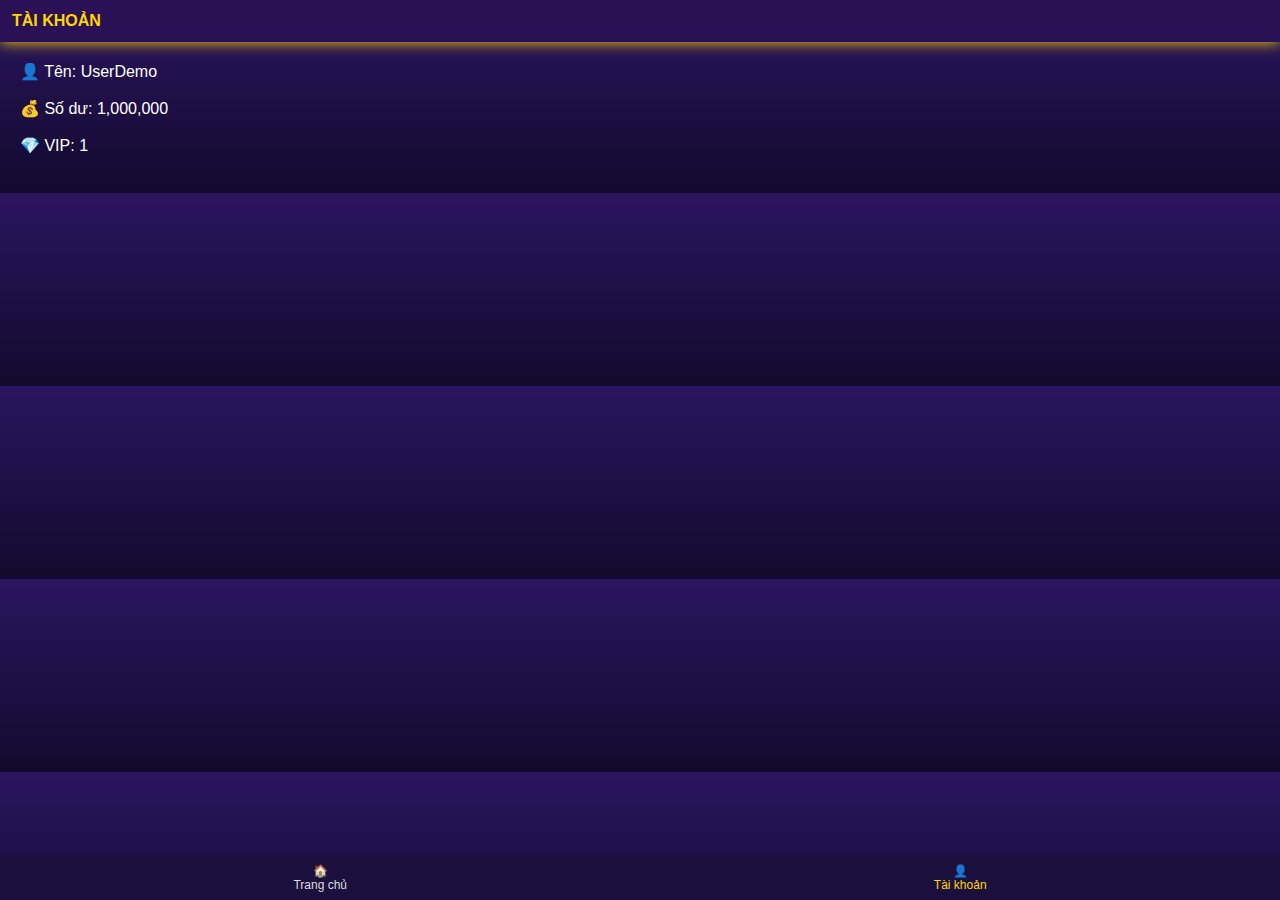
<file: account.html>
<!DOCTYPE html>
<html lang="vi">
<head>
<meta charset="UTF-8">
<meta name="viewport" content="width=device-width, initial-scale=1.0">
<title>Tài khoản</title>
<link rel="stylesheet" href="style.css">
</head>
<body onload="updateHeader()">

<div class="header">
    <div class="logo">TÀI KHOẢN</div>
</div>

<div style="padding:20px">
    👤 Tên: <span id="username"></span><br><br>
    💰 Số dư: <span id="balance"></span><br><br>
    💎 VIP: <span id="vip"></span><br><br>
</div>

<div class="nav">
    <a href="index.html">🏠<br>Trang chủ</a>
    <a href="account.html" class="active">👤<br>Tài khoản</a>
</div>

<script src="app.js"></script>
</body>
</html>
</file>
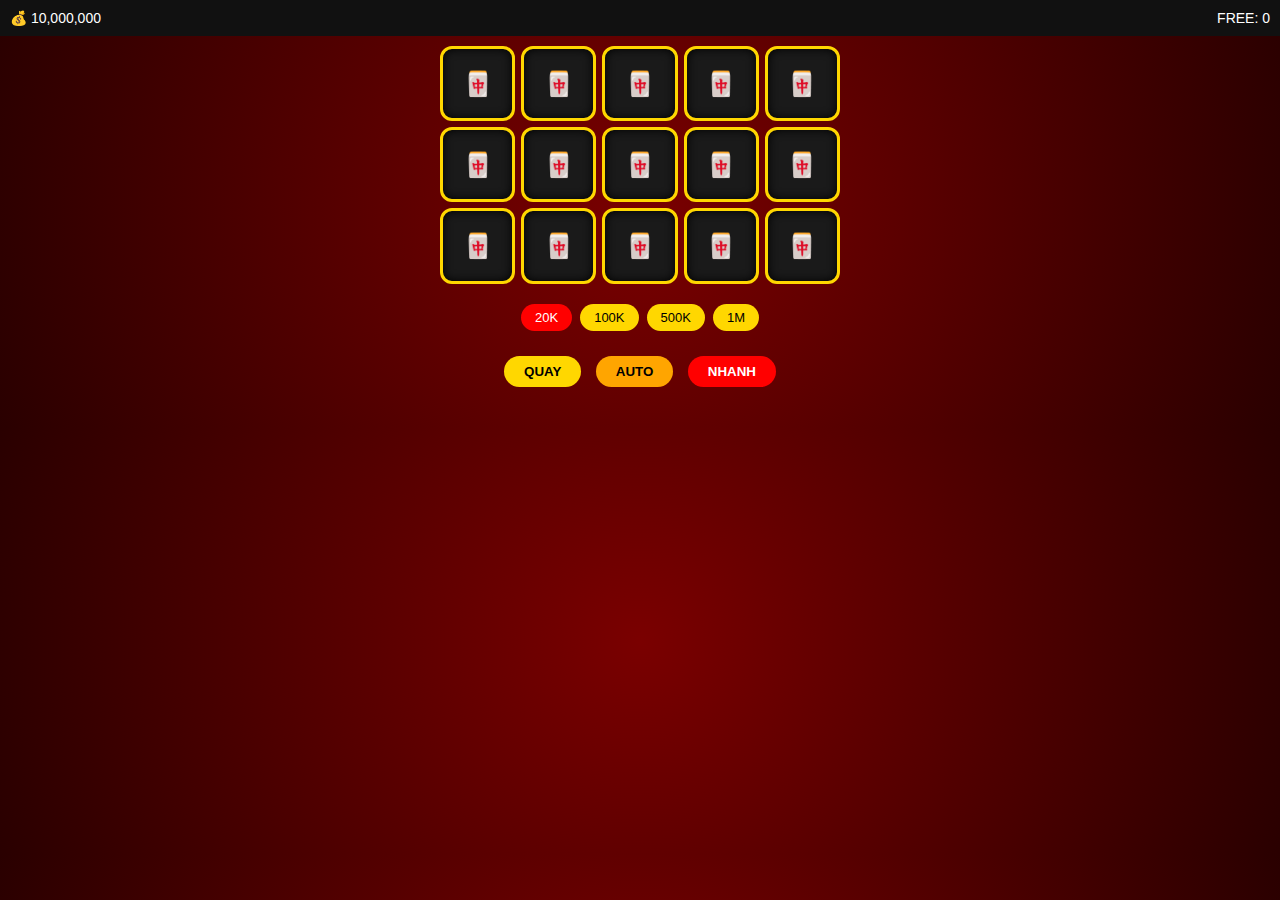
<file: quayhu.html>
<!DOCTYPE html>
<html lang="vi">
<head>
<meta charset="UTF-8">
<meta name="viewport" content="width=device-width, initial-scale=1.0">
<title>Slot Mạt Chược</title>

<style>
*{box-sizing:border-box}
body{
  margin:0;
  font-family:Arial;
  background:radial-gradient(circle,#7a0000,#2a0000);
  color:white;
  text-align:center;
}

/* TOP */
.top{
  display:flex;
  justify-content:space-between;
  padding:10px;
  background:#111;
  font-size:14px;
}

/* GRID */
.grid{
  display:grid;
  grid-template-columns:repeat(5,1fr);
  gap:6px;
  padding:10px;
  max-width:420px;
  margin:auto;
}
.cell{
  aspect-ratio:1/1;
  background:#1a1a1a;
  border:3px solid gold;
  border-radius:12px;
  display:flex;
  align-items:center;
  justify-content:center;
  font-size:24px;
  box-shadow:0 0 10px #000 inset;
}

/* CHIP */
.chips{
  display:flex;
  justify-content:center;
  gap:8px;
  flex-wrap:wrap;
  padding:10px;
}
.chip{
  background:gold;
  color:black;
  padding:6px 14px;
  border-radius:20px;
  font-size:13px;
}
.chip.active{
  background:red;
  color:white;
}

/* BUTTON */
.controls{
  padding:10px;
}
button{
  padding:8px 20px;
  margin:5px;
  border:none;
  border-radius:20px;
  font-weight:bold;
}
.spin{background:gold;color:black;}
.auto{background:orange;color:black;}
.fast{background:red;color:white;}

.win{
  height:25px;
  color:gold;
  font-weight:bold;
}
</style>
</head>
<body>

<div class="top">
<div>💰 <span id="balance">10,000,000</span></div>
<div>FREE: <span id="freeSpin">0</span></div>
</div>

<div class="grid" id="slot"></div>

<div class="chips">
<div class="chip active" onclick="setBet(20000,this)">20K</div>
<div class="chip" onclick="setBet(100000,this)">100K</div>
<div class="chip" onclick="setBet(500000,this)">500K</div>
<div class="chip" onclick="setBet(1000000,this)">1M</div>
</div>

<div class="controls">
<button class="spin" onclick="spin()">QUAY</button>
<button class="auto" onclick="auto=!auto">AUTO</button>
<button class="fast" onclick="fast=!fast">NHANH</button>
</div>

<div class="win" id="winText"></div>

<script>
const icons=["🐉","🦅","東","西","中","發","白","⭐"];
let balance=10000000;
let bet=20000;
let freeSpin=0;
let auto=false;
let fast=false;
let spinning=false;

const slot=document.getElementById("slot");
const balanceEl=document.getElementById("balance");
const freeSpinEl=document.getElementById("freeSpin");
const winText=document.getElementById("winText");

function createGrid(){
  slot.innerHTML="";
  for(let i=0;i<15;i++){
    let d=document.createElement("div");
    d.className="cell";
    d.innerText="🀄";
    slot.appendChild(d);
  }
}
createGrid();

function updateUI(){
  balanceEl.innerText=balance.toLocaleString();
  freeSpinEl.innerText=freeSpin;
}

function setBet(value,el){
  bet=value;
  document.querySelectorAll(".chip").forEach(c=>c.classList.remove("active"));
  el.classList.add("active");
}

function randomIcon(){
  return icons[Math.floor(Math.random()*icons.length)];
}

function spin(){
  if(spinning) return;
  if(balance<bet && freeSpin<=0) return alert("Hết tiền!");

  spinning=true;
  winText.innerText="";

  if(freeSpin<=0) balance-=bet;
  else freeSpin--;

  updateUI();

  let speed=fast?60:120;
  let count=0;

  let interval=setInterval(()=>{
    document.querySelectorAll(".cell").forEach(c=>c.innerText=randomIcon());
    count++;
    if(count>15){
      clearInterval(interval);
      checkWin();
      spinning=false;
      if(auto) setTimeout(spin,300);
    }
  },speed);
}

function checkWin(){
  let cells=[...document.querySelectorAll(".cell")].map(c=>c.innerText);
  let grid=[];
  for(let r=0;r<3;r++){
    grid[r]=[];
    for(let c=0;c<5;c++){
      grid[r][c]=cells[r*5+c];
    }
  }

  let win=0;

  for(let r=0;r<3;r++){
    let first=grid[r][0];
    let count=1;
    for(let c=1;c<5;c++){
      if(grid[r][c]===first) count++;
      else break;
    }
    if(count>=3) win+=bet*count;
  }

  let scatter=cells.filter(x=>x==="⭐").length;
  if(scatter>=3){
    freeSpin+=10;
    winText.innerText="🎁 FREE 10 VÒNG!";
  }

  if(freeSpin>0) win*=5;

  if(win>0){
    balance+=win;
    winText.innerText+=" +" + win.toLocaleString();
  }

  updateUI();
}
updateUI();
</script>

</body>
</html>
</file>
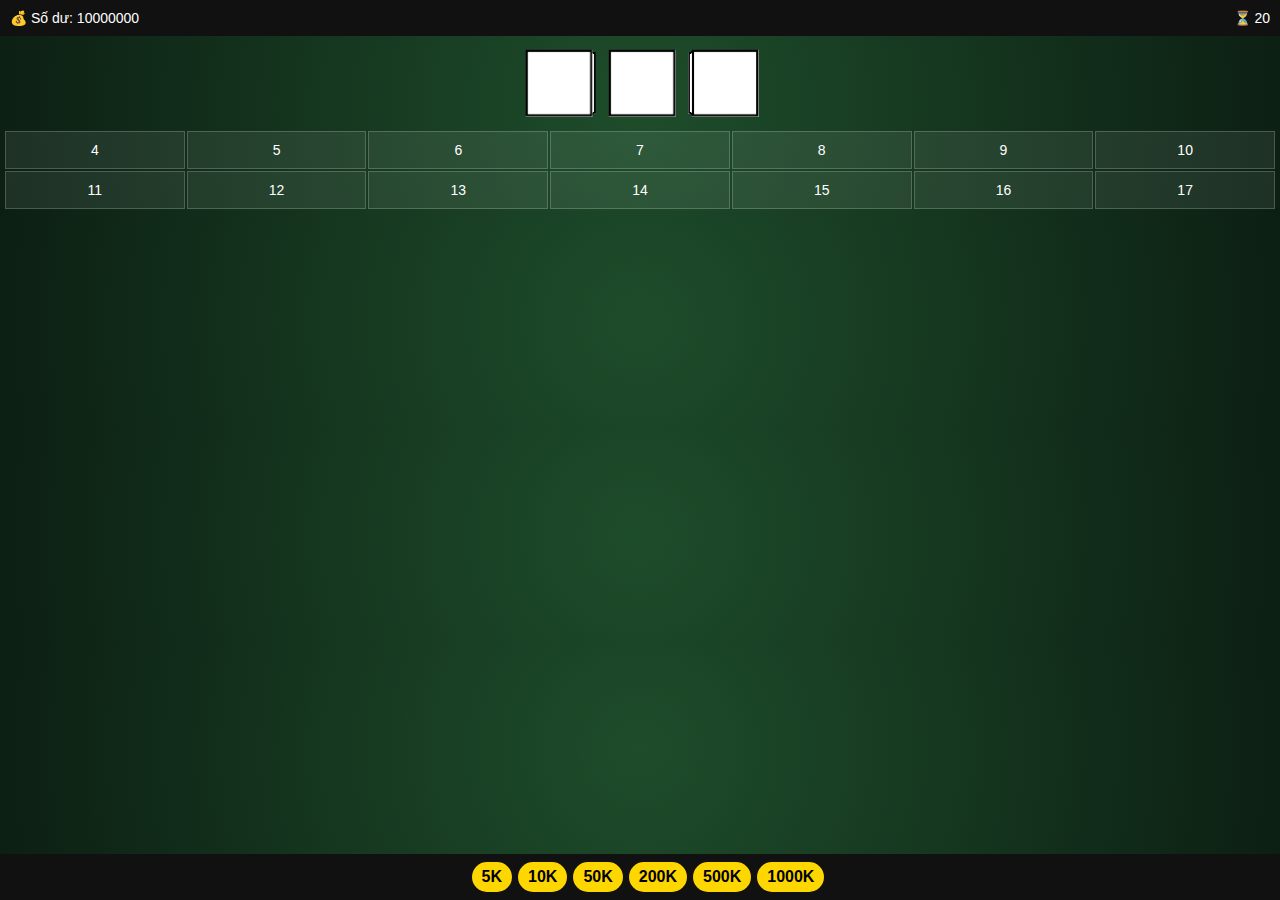
<file: taixiu.html>
<!DOCTYPE html>
<html lang="vi">
<head>
<meta charset="UTF-8">
<meta name="viewport" content="width=device-width, initial-scale=1.0">
<title>Sicbo Pro Casino</title>

<style>
body{
  margin:0;
  font-family:Arial;
  background:radial-gradient(circle,#1e4d2b,#0c1f13);
  color:white;
}

/* TOP */
.topbar{
  display:flex;
  justify-content:space-between;
  padding:10px;
  background:#111;
  font-size:14px;
}

/* DICE 3D */
.scene{
  display:flex;
  justify-content:center;
  gap:20px;
  perspective:800px;
  margin:15px 0;
}

.cube{
  width:60px;height:60px;
  position:relative;
  transform-style:preserve-3d;
  transition:1.2s;
}

.cube div{
  position:absolute;
  width:60px;height:60px;
  background:#fff;
  border:2px solid #000;
  display:flex;
  align-items:center;
  justify-content:center;
  font-size:20px;
  font-weight:bold;
}

.front{transform:rotateY(0deg) translateZ(30px);}
.back{transform:rotateY(180deg) translateZ(30px);}
.right{transform:rotateY(90deg) translateZ(30px);}
.left{transform:rotateY(-90deg) translateZ(30px);}
.top{transform:rotateX(90deg) translateZ(30px);}
.bottom{transform:rotateX(-90deg) translateZ(30px);}

/* BOARD */
.board{
  display:grid;
  grid-template-columns:repeat(7,1fr);
  gap:2px;
  padding:5px;
}

.cell{
  background:rgba(255,255,255,0.08);
  border:1px solid rgba(255,255,255,0.2);
  text-align:center;
  padding:10px 5px;
  font-size:14px;
  cursor:pointer;
}

.cell:hover{background:rgba(255,255,255,0.2);}

/* CHIP */
.chips{
  position:fixed;
  bottom:0;
  width:100%;
  background:#111;
  display:flex;
  justify-content:center;
  flex-wrap:wrap;
  gap:6px;
  padding:8px;
}

.chip{
  background:gold;
  color:black;
  padding:6px 10px;
  border-radius:50px;
  font-weight:bold;
  cursor:pointer;
}

.chip.active{background:red;color:white}

/* JACKPOT */
.jackpot{
  position:fixed;
  top:0;left:0;
  width:100%;height:100%;
  background:radial-gradient(circle,gold,orange,black);
  display:flex;
  justify-content:center;
  align-items:center;
  font-size:40px;
  font-weight:bold;
  color:black;
  animation:flash 0.3s infinite alternate;
  z-index:999;
}
@keyframes flash{
  from{opacity:0.7}
  to{opacity:1}
}
</style>
</head>
<body>

<div class="topbar">
<div>💰 Số dư: <span id="balance">10000000</span></div>
<div>⏳ <span id="timer">20</span></div>
</div>

<!-- DICE -->
<div class="scene">
  <div class="cube" id="cube1"></div>
  <div class="cube" id="cube2"></div>
  <div class="cube" id="cube3"></div>
</div>

<!-- BOARD -->
<div class="board" id="board"></div>

<!-- CHIP -->
<div class="chips" id="chips"></div>

<script>
let balance=10000000;
let chipValue=0;
let time=20;
let bets={};

const chipList=[5000,10000,50000,200000,500000,1000000];

chipList.forEach(val=>{
  let c=document.createElement("div");
  c.className="chip";
  c.innerText=(val>=1000?val/1000+"K":val);
  c.onclick=()=>{
    document.querySelectorAll(".chip").forEach(x=>x.classList.remove("active"));
    c.classList.add("active");
    chipValue=val;
  }
  document.getElementById("chips").appendChild(c);
});

/* CREATE BOARD 4→17 */
for(let i=4;i<=17;i++){
  let cell=document.createElement("div");
  cell.className="cell";
  cell.innerHTML=i+"<br>";
  cell.onclick=()=>placeBet(i);
  document.getElementById("board").appendChild(cell);
}

function placeBet(num){
  if(!chipValue) return;
  bets[num]=(bets[num]||0)+chipValue;
  balance-=chipValue;
  document.getElementById("balance").innerText=balance.toLocaleString();
}

/* TIMER */
setInterval(()=>{
  time--;
  document.getElementById("timer").innerText=time;
  if(time<=0){
    runGame();
    time=20;
  }
},1000);

/* DICE */
function createCube(id){
  let cube=document.getElementById(id);
  cube.innerHTML=`
    <div class="front">1</div>
    <div class="back">6</div>
    <div class="right">3</div>
    <div class="left">4</div>
    <div class="top">5</div>
    <div class="bottom">2</div>
  `;
}
createCube("cube1");
createCube("cube2");
createCube("cube3");

function rotateCube(cube,value){
  let r="";
  switch(value){
    case 1:r="rotateX(0deg) rotateY(0deg)";break;
    case 2:r="rotateX(90deg)";break;
    case 3:r="rotateY(-90deg)";break;
    case 4:r="rotateY(90deg)";break;
    case 5:r="rotateX(-90deg)";break;
    case 6:r="rotateY(180deg)";break;
  }
  cube.style.transform=r;
}

/* GAME */
function roll(){return Math.floor(Math.random()*6)+1;}

function runGame(){
  let a=roll(),b=roll(),c=roll();
  let total=a+b+c;

  rotateCube(cube1,a);
  rotateCube(cube2,b);
  rotateCube(cube3,c);

  if(bets[total]){
    let payout=bets[total]*10; // demo 10:1
    balance+=payout;
  }

  if(a===b&&b===c){
    let j=document.createElement("div");
    j.className="jackpot";
    j.innerText="💥 TAM HOA JACKPOT 💥";
    document.body.appendChild(j);
    setTimeout(()=>j.remove(),2000);
  }

  bets={};
  document.getElementById("balance").innerText=balance.toLocaleString();
}
</script>

</body>
</html>
</file>
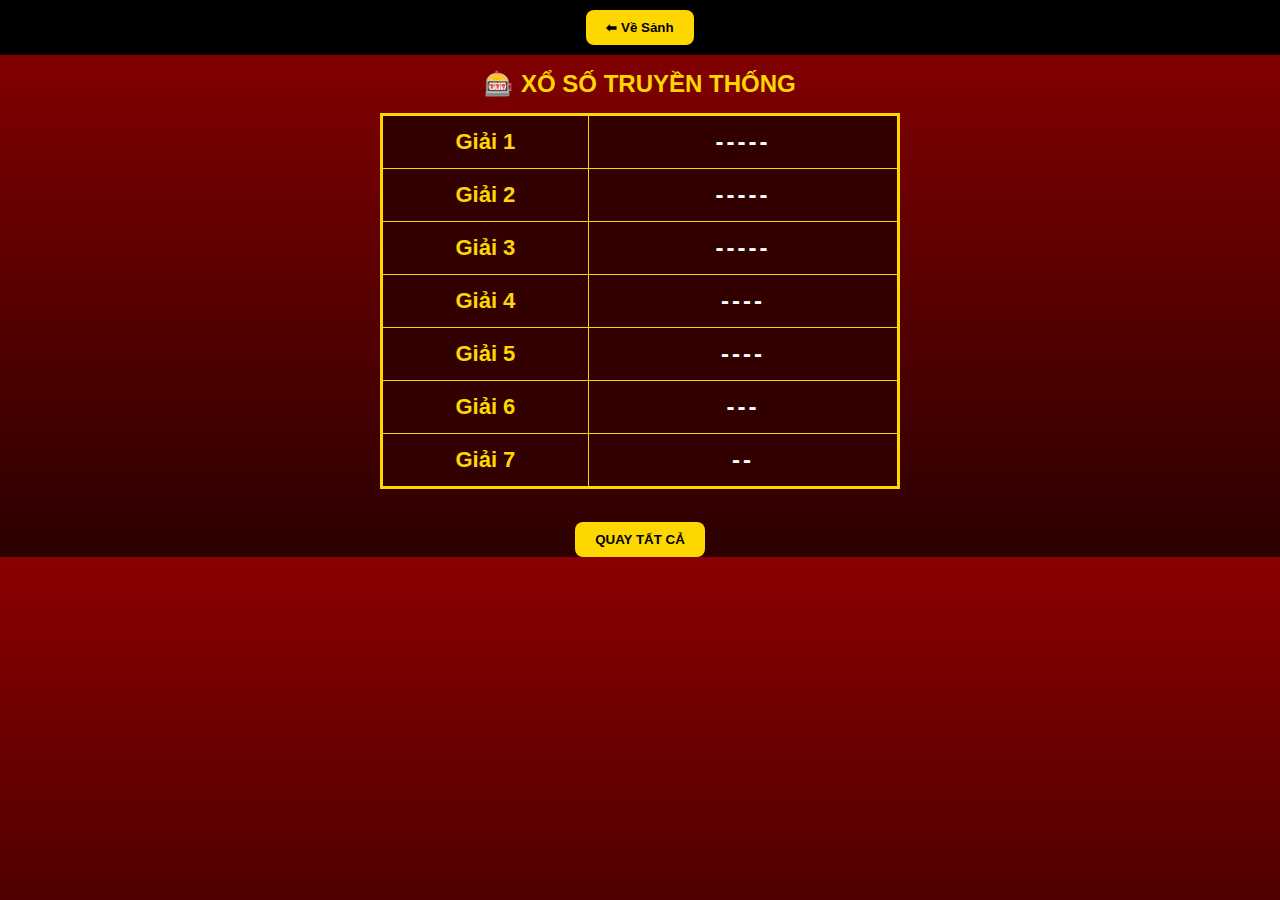
<file: xoso.html>
<!DOCTYPE html>
<html>
<head>
<meta charset="UTF-8">
<title>Xổ Số Truyền Thống</title>

<style>
body{
  margin:0;
  font-family:Arial, sans-serif;
  background:linear-gradient(#8b0000,#2b0000);
  color:white;
  text-align:center;
}

.topbar{
  background:#000;
  padding:10px;
}

button{
  padding:10px 20px;
  font-weight:bold;
  border:none;
  border-radius:8px;
  background:gold;
  cursor:pointer;
}

button:hover{
  transform:scale(1.05);
}

h2{
  color:gold;
  margin:15px 0;
}

table{
  width:95%;
  max-width:520px;
  margin:15px auto;
  border-collapse:collapse;
  background:#330000;
  border:3px solid gold;
}

td{
  border:1px solid gold;
  padding:12px;
  font-size:22px;
}

td:first-child{
  width:40%;
  font-weight:bold;
  color:gold;
}

.number{
  letter-spacing:3px;
  font-weight:bold;
  font-size:24px;
}

.running{
  color:#00ffcc;
}
</style>
</head>

<body>

<div class="topbar">
  <button onclick="location.href='index.html'">⬅ Về Sảnh</button>
</div>

<h2>🎰 XỔ SỐ TRUYỀN THỐNG</h2>

<table>
<tr><td>Giải 1</td><td class="number" id="g1">-----</td></tr>
<tr><td>Giải 2</td><td class="number" id="g2">-----</td></tr>
<tr><td>Giải 3</td><td class="number" id="g3">-----</td></tr>
<tr><td>Giải 4</td><td class="number" id="g4">----</td></tr>
<tr><td>Giải 5</td><td class="number" id="g5">----</td></tr>
<tr><td>Giải 6</td><td class="number" id="g6">---</td></tr>
<tr><td>Giải 7</td><td class="number" id="g7">--</td></tr>
</table>

<br>
<button onclick="startDraw()">QUAY TẤT CẢ</button>

<script>

let drawing=false;

const prizes=[
 {id:"g7", digits:2, stop:2000},
 {id:"g6", digits:3, stop:2500},
 {id:"g5", digits:4, stop:3000},
 {id:"g4", digits:4, stop:3500},
 {id:"g3", digits:5, stop:4000},
 {id:"g2", digits:5, stop:4500},
 {id:"g1", digits:5, stop:5000}
];

function randomNumber(d){
  return Math.floor(Math.random()*Math.pow(10,d))
    .toString()
    .padStart(d,"0");
}

function startDraw(){
  if(drawing) return;
  drawing=true;

  prizes.forEach(p=>{

    const el=document.getElementById(p.id);
    el.classList.add("running");

    const interval=setInterval(()=>{
      el.innerText=randomNumber(p.digits);
    },70);

    setTimeout(()=>{
      clearInterval(interval);
      el.innerText=randomNumber(p.digits);
      el.classList.remove("running");
    },p.stop);

  });

  setTimeout(()=>{
    drawing=false;
  },5500);
}

</script>

</body>
</html>
</file>
<file: style.css>
*{box-sizing:border-box}
body{
    margin:0;
    font-family:-apple-system,BlinkMacSystemFont,Arial;
    background:linear-gradient(180deg,#2b155f,#120a2e);
    color:#fff;
}

/* HEADER */
.header{
    display:flex;
    justify-content:space-between;
    align-items:center;
    padding:12px;
    background:#2a1155;
    box-shadow:0 0 15px gold;
}
.logo{color:gold;font-weight:bold}
.vip{
    background:gold;
    color:#000;
    padding:4px 10px;
    border-radius:20px;
    font-weight:bold;
}

/* BANNER */
.banner{
    margin:12px;
    border-radius:16px;
    overflow:hidden;
}
.banner img{width:100%}

/* WALLET */
.wallet{
    margin:12px;
    background:rgba(0,0,0,.4);
    border-radius:16px;
    padding:12px;
}
.balance{color:gold;font-size:20px;font-weight:bold}

/* BUTTON */
.btn{
    border:none;
    padding:8px 14px;
    border-radius:20px;
    font-weight:bold;
}
.green{background:#00e676}
.red{background:#ff5252;color:#fff}
.gold{background:gold}

/* GAME GRID */
.games{
    padding:12px;
    display:grid;
    grid-template-columns:1fr 1fr;
    gap:12px;
}
.game{
    border-radius:18px;
    overflow:hidden;
    position:relative;
}
.game img{
    width:100%;
    height:140px;
    object-fit:cover;
}
.game-info{
    position:absolute;
    bottom:0;
    left:0;
    right:0;
    padding:8px;
    background:linear-gradient(to top,rgba(0,0,0,.8),transparent);
}

/* NAV */
.nav{
    position:fixed;
    bottom:0;left:0;right:0;
    background:#1b0f3d;
    display:flex;
    justify-content:space-around;
    padding:8px 0;
}
.nav a{
    text-decoration:none;
    color:#ddd;
    font-size:12px;
    text-align:center;
}
.nav a.active{color:gold}
</file>
